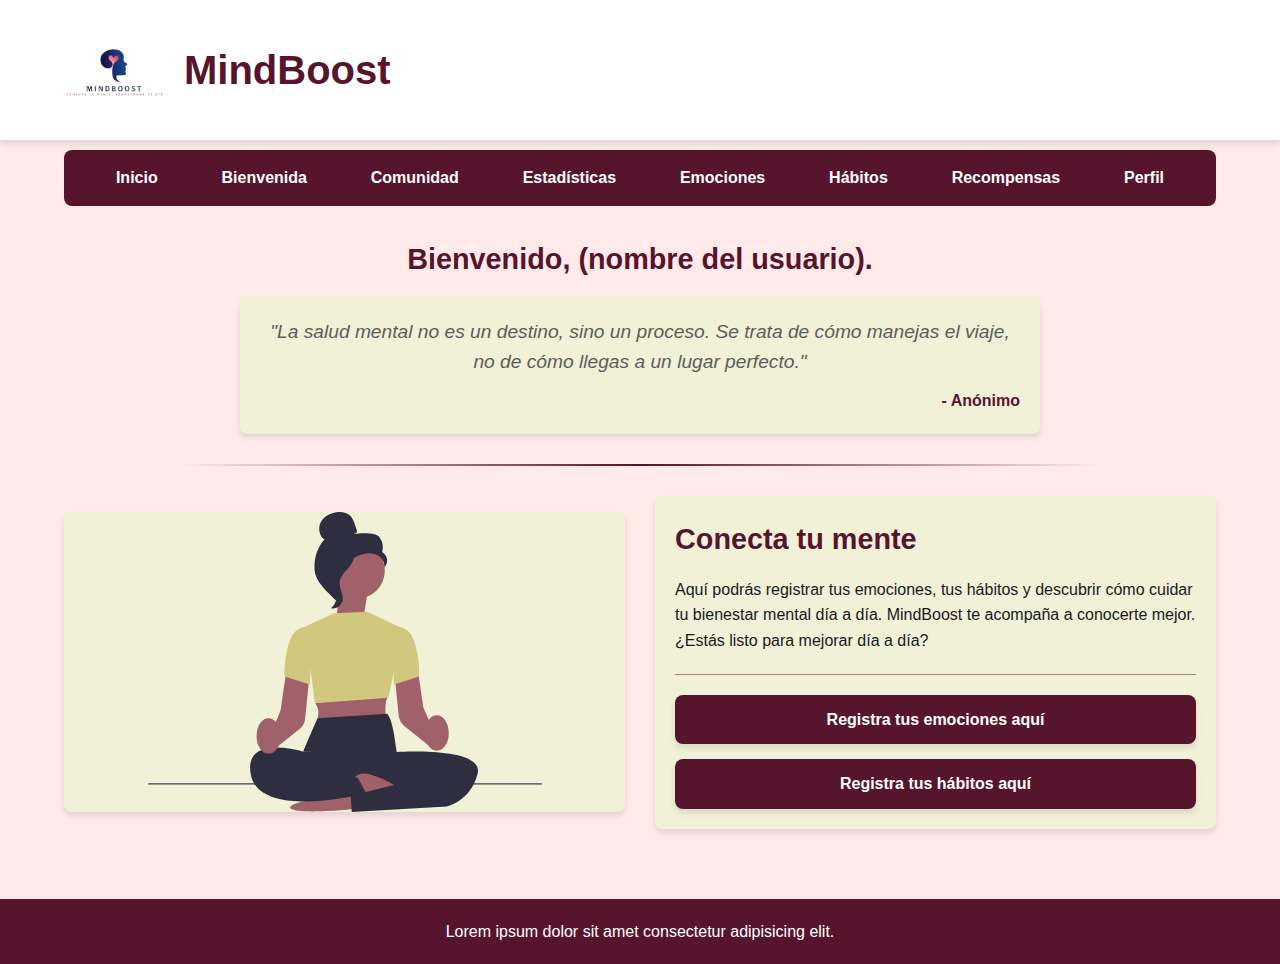
<file: index.html>
<!DOCTYPE html>
<html lang="es">
  <head>
    <meta charset="UTF-8">
    <meta name="viewport" content="width=device-width, initial-scale=1.0">
    <title>MindBoost - Tu bienestar mental</title>
    <link rel="stylesheet" href="./assets/css/index.css">
  </head>
  <body>
    <header>
      <div class="logo_container">
        <img src="./assets/images/logo.png" alt="MindBoost - Logo de la aplicación para bienestar mental">
      </div>
      <h1>MindBoost</h1>
    </header>

    <nav class="navigation">
      <ul class="menu_bar">
        <li><a class="nav-link" href="./index.html">Inicio</a></li>
        <li><a class="nav-link" href="./bienvenida.html">Bienvenida</a></li>
        <li><a class="nav-link" href="./comunidad.html">Comunidad</a></li>
        <li><a class="nav-link" href="./estadistica.html">Estadísticas</a></li>
        <li><a class="nav-link" href="./formulario_emociones.html">Emociones</a></li>
        <li><a class="nav-link" href="./panel_habitos.html">Hábitos</a></li>
        <li><a class="nav-link" href="./recompensas.html">Recompensas</a></li>
        <li><a class="nav-link" href="./inicio_sesion.html">Perfil</a></li>
      </ul>
    </nav>

    <main class="main-content">
      <section class="welcome-section" id="inicio">
        <h2 class="subtitulo">Bienvenido, (nombre del usuario).</h2>
        <div class="quote-container">
          <p class="frase">"La salud mental no es un destino, sino un proceso. Se trata de cómo manejas el viaje, no de cómo llegas a un lugar perfecto."</p>
          <p class="quote-author">- Anónimo</p>
        </div>
      </section>
      
      <hr class="divider">
      
      <article class="feature-article">
        <div class="image_container"></div>
        <div class="texto">
          <h2 class="subtitulo">Conecta tu mente</h2>
          <p>Aquí podrás registrar tus emociones, tus hábitos y descubrir cómo cuidar tu bienestar mental día a día. MindBoost te acompaña a conocerte mejor.</p>
          <p>¿Estás listo para mejorar día a día?</p>
          
          <hr class="divider-small">
          
          <div class="action-buttons">
            <a href="#emociones" class="boton-info">Registra tus emociones aquí</a>
            <a href="#habitos" class="boton-info">Registra tus hábitos aquí</a>
          </div>
        </div>
      </article>
    </main>

    <footer>
      <p>Lorem ipsum dolor sit amet consectetur adipisicing elit.</p>
    </footer>
  </body>
</html>
</file>
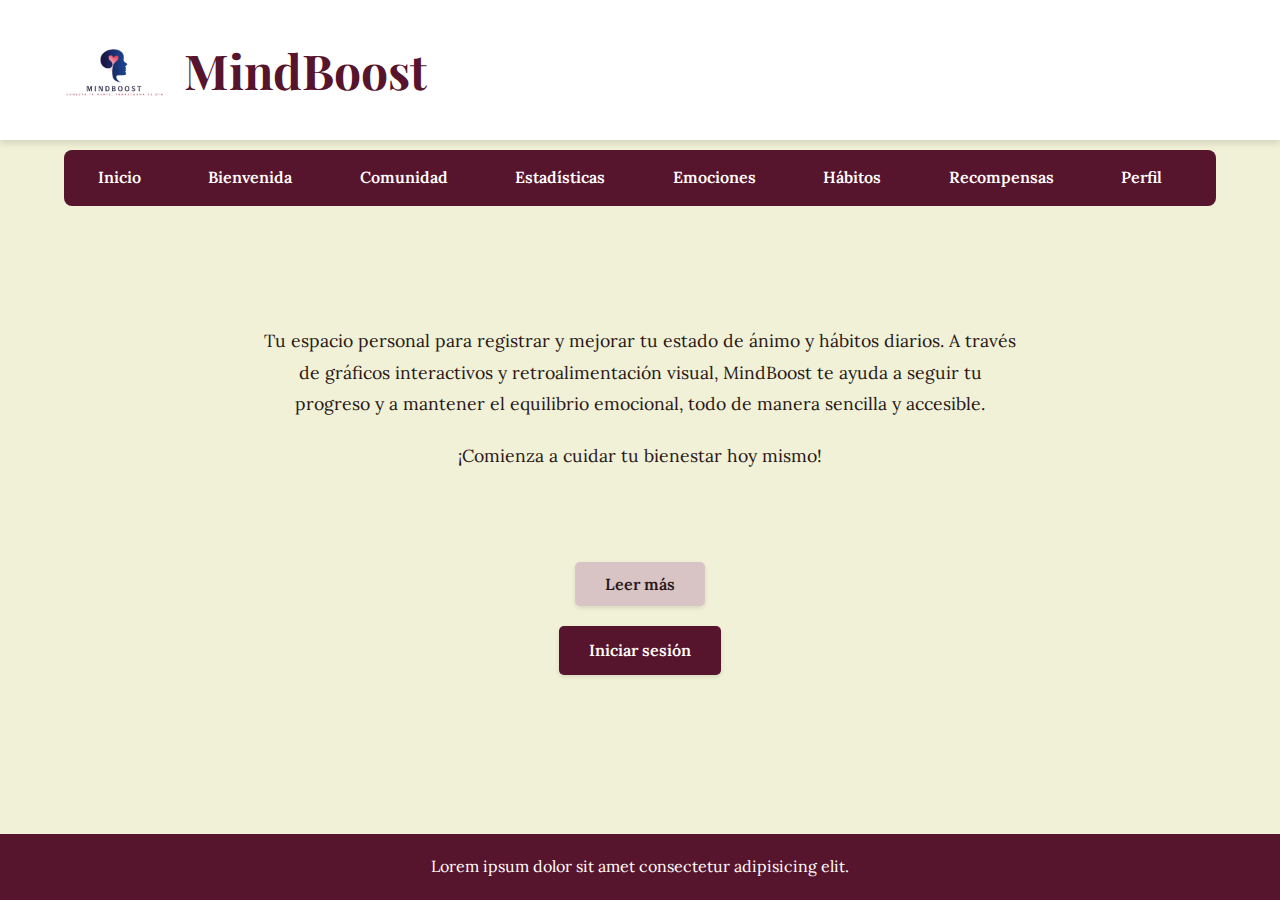
<file: bienvenida.html>
<!DOCTYPE html>
<html lang="es">
  <head>
    <meta charset="UTF-8">
    <meta name="viewport" content="width=device-width, initial-scale=1.0">
    
    <link href="https://fonts.googleapis.com/css2?family=Playfair+Display:wght@400;700&display=swap" rel="stylesheet">
    <link href="https://fonts.googleapis.com/css2?family=Lora:wght@400;600&display=swap" rel="stylesheet">
    
    <link rel="stylesheet" href="assets/css/bienvenida.css">
    <title>MindBoost | Bienvenido</title>
  </head>
  <body>
    <header>
      <div class="logo_container">
        <img src="assets/images/logo.png" alt="MindBoost - Logo de la aplicación para bienestar mental">
      </div>
      <h1>MindBoost</h1>
    </header>

    <nav class="navigation">
      <ul class="menu_bar">
        <li><a class="nav-link" href="./index.html">Inicio</a></li>
        <li><a class="nav-link" href="./bienvenida.html">Bienvenida</a></li>
        <li><a class="nav-link" href="./comunidad.html">Comunidad</a></li>
        <li><a class="nav-link" href="./estadistica.html">Estadísticas</a></li>
        <li><a class="nav-link" href="./formulario_emociones.html">Emociones</a></li>
        <li><a class="nav-link" href="./panel_habitos.html">Hábitos</a></li>
        <li><a class="nav-link" href="./recompensas.html">Recompensas</a></li>
        <li><a class="nav-link" href="./inicio_sesion.html">Perfil</a></li>
      </ul>
    </nav>

    <main>
      <article>
        <p>Tu espacio personal para registrar y mejorar tu estado de ánimo y hábitos diarios. A través de gráficos interactivos y retroalimentación visual, MindBoost te ayuda a seguir tu progreso y a mantener el equilibrio emocional, todo de manera sencilla y accesible.</p>
        <p>¡Comienza a cuidar tu bienestar hoy mismo!</p>
      </article>

      <section class="contacto"> 
        <button class="boton-info">Leer más</button>
        <div class="info">
          <p>MindBoost es una herramienta diseñada para ayudarte a monitorear tu bienestar mental mediante el seguimiento de emociones y hábitos. Obtén insights valiosos sobre tus patrones y recibe recomendaciones personalizadas.</p>
        </div>
        <a href="#" class="boton-principal">Iniciar sesión</a>
      </section>
    </main>

    <footer>
      <p>Lorem ipsum dolor sit amet consectetur adipisicing elit.</p>
    </footer>
  </body>
</html>
</file>
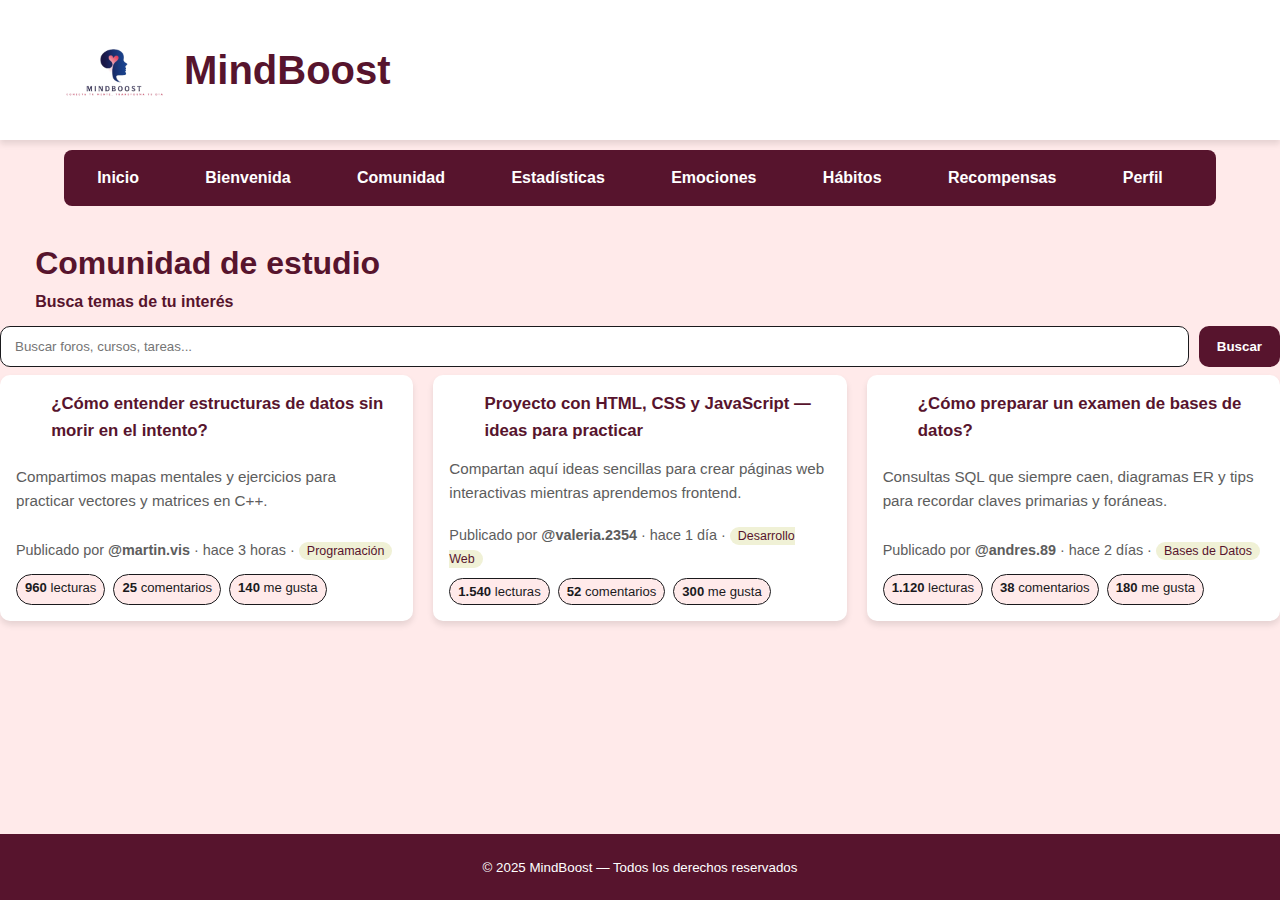
<file: comunidad.html>
<!DOCTYPE html>
<html lang="es">
<head>
  <meta charset="UTF-8">
  <meta name="viewport" content="width=device-width, initial-scale=1.0">
  <title>Comunidad de estudio</title>
  <link rel="stylesheet" href="./assets/css/comunidad.css">
</head>
<body>
  <header>
    <div class="logo_container">
      <img src="./assets/images/logo.png" alt="MindBoost - Logo de la aplicación para bienestar mental">
    </div>
    <h1>MindBoost</h1>
  </header>

    <nav class="navigation">
      <ul class="menu_bar">
        <li><a class="nav-link" href="./index.html">Inicio</a></li>
        <li><a class="nav-link" href="./bienvenida.html">Bienvenida</a></li>
        <li><a class="nav-link" href="./comunidad.html">Comunidad</a></li>
        <li><a class="nav-link" href="./estadistica.html">Estadísticas</a></li>
        <li><a class="nav-link" href="./formulario_emociones.html">Emociones</a></li>
        <li><a class="nav-link" href="./panel_habitos.html">Hábitos</a></li>
        <li><a class="nav-link" href="./recompensas.html">Recompensas</a></li>
        <li><a class="nav-link" href="./inicio_sesion.html">Perfil</a></li>
      </ul>
    </nav>

  <main>
    <div class="titulo">
      <h1>Comunidad de estudio</h1>
      <p>Busca temas de tu interés</p>
    </div>

    <div class="buscador">
      <div class="buscador-form">
        <input type="text" placeholder="Buscar foros, cursos, tareas...">
        <button type="button">Buscar</button>
      </div>
    </div>

    <div class="lista">
      <div class="tarjeta">
        <h3 class="titulo">¿Cómo entender estructuras de datos sin morir en el intento?</h3>
        <p class="descripcion">Compartimos mapas mentales y ejercicios para practicar vectores y matrices en C++.</p>
        <div class="meta">
          <p class="autor">
            Publicado por <strong>@martin.vis</strong> · hace 3 horas · 
            <span class="chip">Programación</span>
          </p>
          <div class="stats">
            <span class="funcionalidad"><b>960</b> lecturas</span>
            <span class="funcionalidad"><b>25</b> comentarios</span>
            <span class="funcionalidad"><b>140</b> me gusta</span>
          </div>
        </div>
      </div>

      <div class="tarjeta">
        <h3 class="titulo">Proyecto con HTML, CSS y JavaScript — ideas para practicar</h3>
        <p class="descripcion">Compartan aquí ideas sencillas para crear páginas web interactivas mientras aprendemos frontend.</p>
        <div class="meta">
          <p class="autor">
            Publicado por <strong>@valeria.2354</strong> · hace 1 día · 
            <span class="chip">Desarrollo Web</span>
          </p>
          <div class="stats">
            <span class="funcionalidad"><b>1.540</b> lecturas</span>
            <span class="funcionalidad"><b>52</b> comentarios</span>
            <span class="funcionalidad"><b>300</b> me gusta</span>
          </div>
        </div>
      </div>

      <div class="tarjeta">
        <h3 class="titulo">¿Cómo preparar un examen de bases de datos?</h3>
        <p class="descripcion">Consultas SQL que siempre caen, diagramas ER y tips para recordar claves primarias y foráneas.</p>
        <div class="meta">
          <p class="autor">
            Publicado por <strong>@andres.89</strong> · hace 2 días · 
            <span class="chip">Bases de Datos</span>
          </p>
          <div class="stats">
            <span class="funcionalidad"><b>1.120</b> lecturas</span>
            <span class="funcionalidad"><b>38</b> comentarios</span>
            <span class="funcionalidad"><b>180</b> me gusta</span>
          </div>
        </div>
      </div>
    </div>
  </main>

  <div class="footer">
    <small>© 2025 MindBoost — Todos los derechos reservados</small>
  </div>
</body>
</html>
</file>
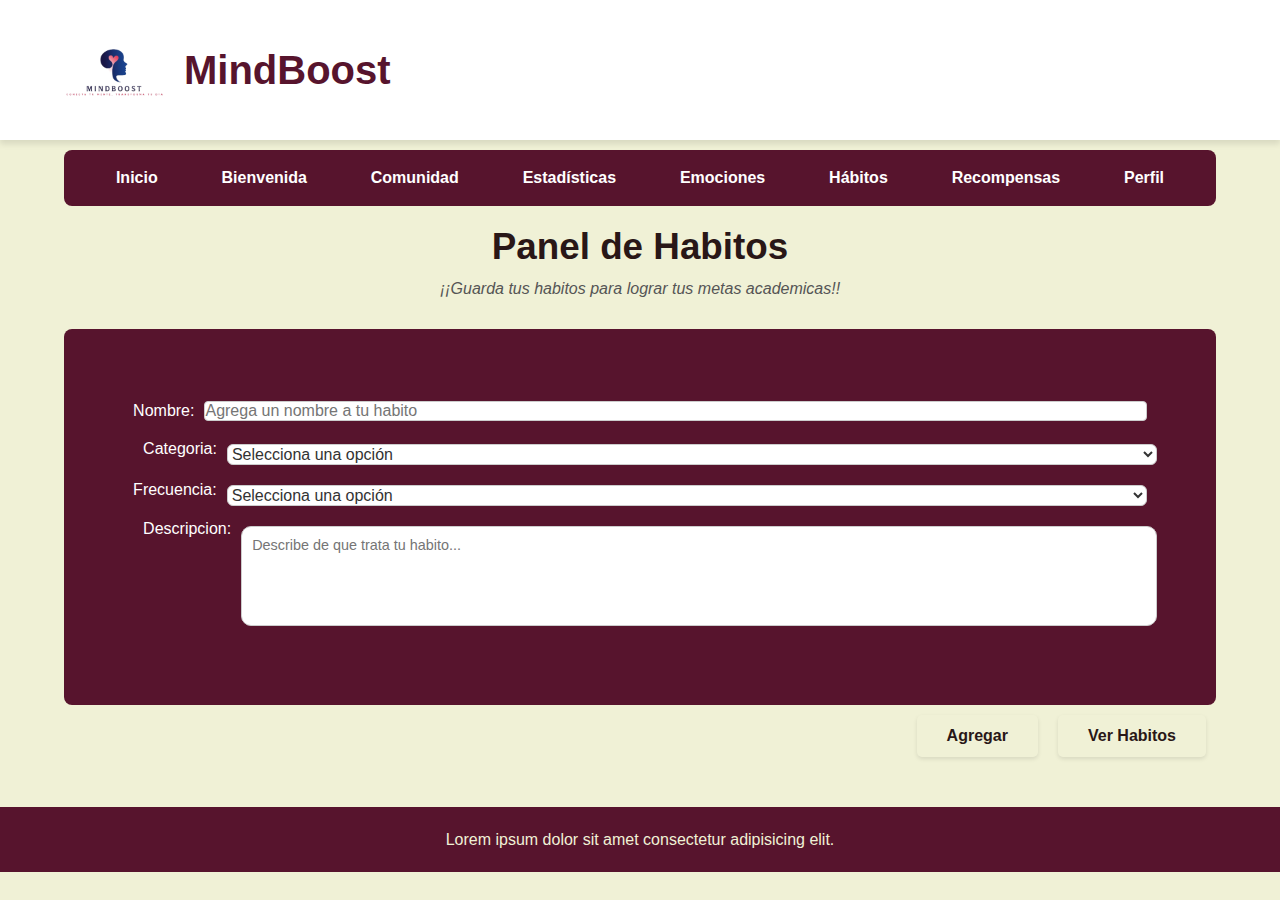
<file: panel_habitos.html>
<!DOCTYPE html>
<html lang="en">
<head>
    <meta charset="UTF-8">
    <meta name="viewport" content="width=device-width, initial-scale=1.0">
    
    <link rel="stylesheet" href="assets/css/panel_habitos.css">
    <title>MindBoost - Tu bienestar mental</title>
</head>
<body>

    <header>
        <div class="logo_container">
            <img src="./assets/images/logo.png" alt="MindBoost - Logo de la aplicación para bienestar mental">
        </div>
        <h1>MindBoost</h1>
    </header>

    <nav class="navigation">
      <ul class="menu_bar">
        <li><a class="nav-link" href="./index.html">Inicio</a></li>
        <li><a class="nav-link" href="./bienvenida.html">Bienvenida</a></li>
        <li><a class="nav-link" href="./comunidad.html">Comunidad</a></li>
        <li><a class="nav-link" href="./estadistica.html">Estadísticas</a></li>
        <li><a class="nav-link" href="./formulario_emociones.html">Emociones</a></li>
        <li><a class="nav-link" href="./panel_habitos.html">Hábitos</a></li>
        <li><a class="nav-link" href="./recompensas.html">Recompensas</a></li>
        <li><a class="nav-link" href="./inicio_sesion.html">Perfil</a></li>
      </ul>
    </nav>

    <main>
        <section class="header-content">
            <h2>Panel de Habitos</h2>
            <p class="frase">¡¡Guarda tus habitos para lograr tus metas academicas!!</p>
        </section>

        <section class="formulario">
            <div class="escribe-nombre"> 
                <label for="nombre">Nombre:</label>
                <input type="text" id="nombre" name="nombre" placeholder="Agrega un nombre a tu habito">
            </div>
            <div class="categoria"> 
                <label for="categoria">Categoria:</label>
                <select id="categoria" name="categoria" >
                    <option value="" disabled selected>Selecciona una opción</option>
                    <option value="excelente">😴 Excelente</option>
                    <option value="bueno">🙂 Bueno</option>
                    <option value="regular">😐 Regular</option>
                    <option value="malo">😕 Malo</option>
                    <option value="muy_malo">😫 Muy malo</option>
                </select>
            </div>
            <div class="frecuencia"> 
                <label for="frecuencia">Frecuencia:</label>
                <select id="frecuencia" name="frecuencia">
                    <option value="" disabled selected>Selecciona una opción</option>
                    <option value="siempre"> Excelente</option>
                    <option value="casi siempre"> Bueno</option>
                    <option value="regular"> Regular</option>
                    <option value="casi nunca"> Malo</option>
                    <option value="nunca"> Muy malo</option>
                </select>
            </div>
            
            <div class="descripcion"> 
                <label for="descripcion">Descripcion:</label>
                <textarea id="descripcion" name="descripcion" placeholder="Describe de que trata tu habito..."></textarea>
            </div>
        </section>
        <section class="botones">
            <button class="ver-habitos">Ver Habitos</button>
            <button class="agregar-habito">Agregar</button> 
        </section>
    </main>

    <footer>
        <p>Lorem ipsum dolor sit amet consectetur adipisicing elit.</p>
    </footer>
</body>
</html>
</file>
<file: assets/css/index.css>
:root {
    --primary_color: #FFEAEA;
    --secondary_color: #57142D;
    --accent_color: #D19FA0;
    --light_bg: #F0F1D6;
    --text_color: #1A1A1D;
    --light_text: #5D5D5D;
    --white: #FFFFFF;
    --shadow: 0 4px 6px rgba(0, 0, 0, 0.1);
    --border_radius: 8px;
}

* {
    margin: 0;
    padding: 0;
    box-sizing: border-box;
}

body {
    background-color: var(--primary_color);
    width: 100%;
    min-height: 100vh;
    font-family: 'Segoe UI', Tahoma, Geneva, Verdana, sans-serif;
    font-size: 16px;
    color: var(--text_color);
    display: flex;
    flex-direction: column;
    line-height: 1.6;
}

header {
    width: 100%;
    padding: 20px 5%;
    display: flex;
    align-items: center;
    justify-content: flex-start;
    gap: 20px;
    background-color: var(--white);
    box-shadow: var(--shadow);
}

header .logo_container {
    width: 100px;
    height: 100px;
    display: flex;
    align-items: center;
    justify-content: center;
}

header .logo_container img {
    width: 100%;
    height: auto;
    max-height: 100px;
    object-fit: contain;
}

header h1 {
    font-size: 2.5rem;
    color: var(--secondary_color);
    font-weight: 700;
}

.navigation {
    width: 100%;
    padding: 0 5%;
    margin-top: 10px;
}

.menu_bar {
    width: 100%;
    height: auto;
    padding: 15px 20px;
    display: flex;
    flex-direction: row;
    justify-content: space-around;
    align-items: center;
    background-color: var(--secondary_color);
    border-radius: var(--border_radius);
    flex-wrap: wrap;
}

.menu_bar li {
    display: inline-block;
}

.nav-link {
    color: var(--white);
    text-decoration: none;
    font-weight: 600;
    padding: 8px 12px;
    border-radius: 4px;
    transition: all 0.3s ease;
}

.nav-link:hover, .nav-link:focus {
    background-color: var(--accent_color);
    color: var(--white);
}

.main-content {
    width: 100%;
    padding: 30px 5%;
    flex: 1;
}

.welcome-section {
    text-align: center;
    margin-bottom: 30px;
}

.subtitulo {
    font-weight: 700;
    font-size: 1.8rem;
    margin-bottom: 15px;
    color: var(--secondary_color);
}

.quote-container {
    background-color: var(--light_bg);
    padding: 20px;
    border-radius: var(--border_radius);
    box-shadow: var(--shadow);
    max-width: 800px;
    margin: 0 auto;
}

.frase {
    font-style: italic;
    font-size: 1.2rem;
    margin-bottom: 10px;
    color: var(--light_text);
}

.quote-author {
    text-align: right;
    font-weight: 600;
    color: var(--secondary_color);
}

.divider {
    height: 2px;
    width: 80%;
    border: none;
    background: linear-gradient(to right, transparent, var(--secondary_color), transparent);
    margin: 30px auto;
}

.feature-article {
    display: grid;
    grid-template-columns: 1fr 1fr;
    gap: 30px;
    align-items: center;
    margin-top: 30px;
}

.feature-article .image_container {
    height: 300px;
    width: 100%;
    border-radius: var(--border_radius);
    background-color: var(--light_bg);
    background-image: url(../images/index-image.svg);
    background-size: contain;
    background-repeat: no-repeat;
    background-position: center;
    box-shadow: var(--shadow);
}

.feature-article .texto {
    padding: 20px;
    background-color: var(--light_bg);
    border-radius: var(--border_radius);
    box-shadow: var(--shadow);
}

.divider-small {
    height: 1px;
    width: 100%;
    border: none;
    background-color: var(--secondary_color);
    margin: 20px 0;
    opacity: 0.5;
}

.action-buttons {
    display: flex;
    flex-direction: column;
    gap: 15px;
}

.boton-info {
    display: flex;
    justify-content: center;
    align-items: center;
    background-color: var(--secondary_color);
    color: var(--white);
    font-size: 16px;
    font-weight: 600;
    padding: 12px 25px;
    border: none;
    border-radius: var(--border_radius);
    cursor: pointer;
    text-decoration: none;
    transition: all 0.3s ease;
    box-shadow: var(--shadow);
}

.boton-info:hover, .boton-info:focus {
    background-color: var(--accent_color);
    transform: translateY(-2px);
    box-shadow: 0 6px 8px rgba(0, 0, 0, 0.15);
}

footer {
    width: 100%;
    padding: 20px;
    text-align: center;
    background-color: var(--secondary_color);
    color: var(--white);
    margin-top: 40px;
}
</file>
<file: assets/css/bienvenida.css>
:root {
  --primary_color: #F0F1D6;
  --secondary_color: #57142D;
  --accent_color: #D19FA0;
  --nav_bg: #d8c4c4;
  --text_color: #291717;
  --border_color: #c5f3bc;
  --white: #ffffff;
  --shadow: 0 4px 6px rgba(0,0,0,0.1);
  --border_radius: 8px;
}

* {
  margin: 0;
  padding: 0;
  box-sizing: border-box;
}

body {
  background-color: var(--primary_color);
  color: var(--text_color);
  font-family: 'Lora', serif;
  line-height: 1.6;
  min-height: 100vh;
  display: flex;
  flex-direction: column;
}

header {
  width: 100%;
  padding: 20px 5%;
  display: flex;
  align-items: center;
  justify-content: flex-start;
  gap: 20px;
  background-color: var(--white);
  box-shadow: var(--shadow);
}

header .logo_container {
  width: 100px;
  height: 100px;
  display: flex;
  align-items: center;
  justify-content: center;
}

header .logo_container img {
  width: 100%;
  height: auto;
  max-height: 100px;
  object-fit: contain;
}

header h1 {
  font-family: 'Playfair Display', serif;
  font-weight: 700;
  font-size: 3rem;
  color: var(--secondary_color);
}

.navigation {
  width: 100%;
  padding: 0 5%;
  margin-top: 10px;
}

.menu_bar {
  width: 100%;
  height: auto;
  padding: 15px 20px;
  display: flex;
  flex-direction: row;
  justify-content: space-around;
  align-items: center;
  background-color: var(--secondary_color);
  border-radius: var(--border_radius);
  flex-wrap: wrap;
  list-style: none;
  padding-left: 0;
  margin: 0;
}

.menu_bar li {
  display: inline-block;
}

.nav-link {
  color: var(--white);
  text-decoration: none;
  font-weight: 600;
  padding: 8px 12px;
  border-radius: 4px;
  transition: all 0.3s ease;
}

.nav-link:hover,
.nav-link:focus {
  background-color: var(--accent_color);
  color: var(--white);
}

.header-content {
  padding: 40px 0;
  text-align: center;
}

main {
  flex: 1;
  display: flex;
  flex-direction: column;
  justify-content: center;
  max-width: 800px;
  margin: 0 auto;
  padding: 0 20px;
}

article {
  text-align: center;
  margin-bottom: 40px;
}

article p {
  margin-bottom: 20px;
  font-size: 1.1rem;
  line-height: 1.8;
}

.contacto {
  display: flex;
  flex-direction: column;
  align-items: center;
  gap: 20px;
  margin-top: 30px;
}

.boton-info {
  background-color: var(--nav_bg);
  color: var(--text_color);
  font-family: 'Lora', serif;
  font-size: 16px;
  font-weight: 600;
  padding: 12px 30px;
  border: none;
  border-radius: 5px;
  cursor: pointer;
  transition: all 0.3s ease;
  box-shadow: 0 2px 4px rgba(0, 0, 0, 0.1);
}

.boton-info:hover {
  background-color: var(--accent_color);
  transform: translateY(-2px);
  box-shadow: 0 4px 8px rgba(0, 0, 0, 0.15);
}

.info {
  display: none;
  background-color: var(--white);
  padding: 20px;
  border-radius: 8px;
  margin: 15px 0;
  box-shadow: 0 2px 10px rgba(0, 0, 0, 0.1);
  text-align: center;
  max-width: 600px;
}

.boton-principal {
  display: inline-block;
  background-color: var(--secondary_color);
  color: var(--white);
  font-family: 'Lora', serif;
  font-size: 16px;
  font-weight: 600;
  padding: 12px 30px;
  border-radius: 5px;
  text-decoration: none;
  cursor: pointer;
  transition: all 0.3s ease;
  box-shadow: 0 2px 4px rgba(0, 0, 0, 0.1);
}

.boton-principal:hover {
  background-color: var(--accent_color);
  transform: translateY(-2px);
  box-shadow: 0 4px 8px rgba(0, 0, 0, 0.15);
  color: var(--text_color);
}

footer {
  width: 100%;
  padding: 20px;
  text-align: center;
  background-color: var(--secondary_color);
  color: var(--white);
  margin-top: 40px;
}
</file>
<file: assets/css/comunidad.css>
:root {
  --color1: #FFEAEA;
  --color2: #57142D;
  --color3: #D19FA0;
  --color4: #F0F1D6;
  --color5: #1A1A1D;
  --color6: #5D5D5D;
  --color7: #FFFFFF;
  --color8: #B8B99F;
}

* {
  margin: 0;
  padding: 0;
  box-sizing: border-box;
}

html, body {
  height: 100%;
}

body {
  background-color: var(--color1);
  width: 100%;
  min-height: 100vh;
  font-family: 'Segoe UI', Tahoma, Geneva, Verdana, sans-serif;
  font-size: 16px;
  color: var(--color5);
  display: flex;
  flex-direction: column;
  line-height: 1.6;
}

header {
  width: 100%;
  padding: 20px 5%;
  display: flex;
  align-items: center;
  justify-content: flex-start;
  gap: 20px;
  background-color: var(--color7);
  box-shadow: 0 4px 6px rgba(0, 0, 0, 0.1);
}

header .logo_container {
  width: 100px;
  height: 100px;
  display: flex;
  align-items: center;
  justify-content: center;
}

header .logo_container img {
  width: 100%;
  height: auto;
  max-height: 100px;
  object-fit: contain;
}

header h1 {
  font-size: 2.5rem;
  color: var(--color2);
  font-weight: 700;
}

.navigation {
  width: 100%;
  padding: 0 5%;
  margin-top: 10px;
}

.menu_bar {
  display: flex;
  justify-content: space-around;
  align-items: center;
  background-color: var(--color2);
  border-radius: 8px;
  padding: 15px 20px;
  list-style: none;
  padding-left: 0;
  margin: 0;
  flex-wrap: wrap;
}

.menu_bar li {
  display: inline-block;
}

.nav-link {
  color: var(--color7);
  text-decoration: none;
  font-weight: 600;
  padding: 8px 12px;
  border-radius: 4px;
  transition: all 0.3s ease;
}

.nav-link:hover,
.nav-link:focus {
  background-color: var(--color3);
  color: var(--color7);
}

main {
  flex: 1; 
}

.titulo {
  text-align: left;
  margin-left: 2.2rem;
  margin-bottom: 2rem;
}

.titulo h1 {
  margin-top: 2rem;
  font-size: 2rem;
  color: var(--color2);
  font-weight: 800;
}

.titulo p {
  color: var(--color2);
  font-size: 1rem;
}

.buscador {
  display: grid;
  gap: 12px;
  padding: 8px 0;
}

.buscador-form {
  display: grid;
  grid-template-columns: 1fr auto;
  gap: 10px;
}

.buscador-form input {
  padding: 12px 14px;
  background: var(--color7);
  border: 1px solid var(--color5);
  border-radius: 10px;
  color: var(--color5);
  outline: none;
}

.buscador-form button {
  padding: 12px 18px;
  border: none;
  border-radius: 10px;
  background: var(--color2);
  color: var(--color7);
  font-weight: 700;
  cursor: pointer;
  transition: 0.25s;
}

.buscador-form button:hover {
  background: var(--color3);
}

.lista {
  display: grid;
  grid-template-columns: repeat(auto-fit, minmax(260px, 1fr));
  gap: 20px;
  justify-content: center;
}

.tarjeta {
  background-color: var(--color7);
  border-radius: 10px;
  box-shadow: 0 4px 6px rgba(0, 0, 0, 0.1);
  padding: 16px;
  display: grid;
  gap: 8px;
}

.titulo {
  color: var(--color2);
  font-size: 1.05rem;
  font-weight: 800;
  margin-bottom: 4px;
}

.descripcion {
  color: var(--color6);
  font-size: 0.95rem;
  margin-bottom: 10px;
}

.meta {
  display: grid;
  gap: 8px;
}

.autor {
  color: var(--color6);
  font-size: 0.9rem;
}

.chip {
  background: var(--color4);
  color: var(--color2);
  padding: 2px 8px;
  border-radius: 999px;
  font-size: 0.78rem;
}

.stats {
  display: flex;
  gap: 8px;
  flex-wrap: wrap;
}

.funcionalidad {
  background: var(--color1);
  border: 1px solid var(--color5);
  color: var(--color5);
  padding: 2px 8px;
  border-radius: 999px;
  font-size: 0.82rem;
}

.footer {
  width: 100%;
  padding: 20px;
  text-align: center;
  background-color: var(--color2);
  color: var(--color7);
  margin-top: 40px;
}
</file>
<file: assets/css/panel_habitos.css>
:root {
    --primary_color: #F0F1D6;
    --secondary_color: #57142D;
    --accent_color: #D19FA0;
    --light_bg: #F0F1D6;
    --text_color: #291717;
    --light_text: #5D5D5D;
    --white: #FFFFFF;
    --shadow: 0 4px 6px rgba(0, 0, 0, 0.1);
    --border_color: #c5f3bc;
    --border_radius: 8px;
    --padding: 15px;
    --font-family: 'Segoe UI', Tahoma, Geneva, Verdana, sans-serif;
}

* {
    margin: 0;
    padding: 0;
    box-sizing: border-box;
}

body {
    background-color: var(--primary_color);
    font-family: var(--font-family);
    color: var(--text_color);
    font-size: 16px;
    line-height: 1.6;
    min-height: 100vh;
    display: flex;
    flex-direction: column;
    width: 100%;
}

header {
    width: 100%;
    padding: 20px 5%;
    display: flex;
    align-items: center;
    justify-content: flex-start;
    gap: 20px;
    background-color: var(--white);
    box-shadow: var(--shadow);
}

header .logo_container {
    width: 100px;
    height: 100px;
    display: flex;
    align-items: center;
    justify-content: center;
}
header .logo_container img {
    width: 100%;
    height: auto;
    max-height: 100px;
    object-fit: contain;
}

header h1 {
    font-size: 2.5rem;
    color: var(--secondary_color);
    font-weight: 700;
}


.navigation {
    width: 100%;
    padding: 0 5%;
    margin-top: 10px;
}

.menu_bar {
    width: 100%;
    height: auto;
    padding: 15px 20px;
    display: flex;
    flex-direction: row;
    justify-content: space-around;
    align-items: center;
    background-color: var(--secondary_color);
    border-radius: 8px;
    flex-wrap: wrap;
}

.menu_bar li {
    display: inline-block;
}

.nav-link {
    color: white;
    text-decoration: none;
    font-weight: 600;
    padding: 8px 12px;
    border-radius: 4px;
    transition: all 0.3s ease;
}

.nav-link:hover, .nav-link:focus {
    background-color: var(--accent_color);
    color: white;
}




header h1 {
    font-family: 'Segoe UI', Tahoma, Geneva, Verdana, sans-serif;
    font-weight: 700;
    font-size: 2.5rem;
    text-align: center;
    color: var(--secondary_color);
}

.header-content {
    text-align: center;
    margin: 12px;
}

.header-content h2 {
    font-size: 2.3em;
}

.frase {
    font-style: italic;
    color: #555;
}

main {
    display: flex;
    max-width: 90%;
    text-align: center;
    flex-direction: column;
    justify-content: center;
    flex-wrap: wrap;
    display: flex;
    margin: 0 5%;


}



.formulario {
    width: 100%;
    padding: 6%;
    border-radius: var(--border_radius);
    margin-top: 15px;
    font-family: 'Segoe UI', Tahoma, Geneva, Verdana, sans-serif;
    background-color: var(--secondary_color);

    
}

.escribe-nombre {
    display: flex;
    align-items: center; 
    gap: 10px; 
    color: var(--white);
    width: 100%;
    font-size: 1rem;
   
    

}
.escribe-nombre input {
    border: 1px solid #ccc;
    border-radius: 4px;
    width: 100%;
    font-size: 1rem;
}

.categoria {
    margin: 10px;
    display: flex;
    align-items: center; 
    gap: 10px; 
    color: var(--white);
    width: 100%;
    font-size: 1rem;
}
.categoria select {
    margin-top: 10px;
    width: 100%;
    border-radius: 6px;
    border: 1px solid #ccc;
    background-color: var(--white);
    font-size: 16px;
    color: #333;
    cursor: pointer;
    transition: all 0.2s ease;
}

.categoria select:hover {
    border-color: #007bff;
    background-color: #f0f8ff;
}

.categoria select:focus {
    outline: none;
    border-color: #007bff;
    box-shadow: 0 0 5px rgba(0, 123, 255, 0.4);
    background-color: #fff;
}

.frecuencia {
    margin-top: 10px;
    display: flex;
    align-items: center; 
    gap: 10px; 
    color: var(--white);
    width: 100%;
    font-size: 1rem;
}
.frecuencia select {
    margin-top: 10px;
    width: 100%;
    border-radius: 6px;
    border: 1px solid #ccc;
    background-color: var(--white);
    font-size: 16px;
    color: #333;
    cursor: pointer;
    transition: all 0.2s ease;
}

.frecuencia select:hover {
    border-color: #007bff;
    background-color: #f0f8ff;
}

.frecuencia select:focus {
    outline: none;
    border-color: #007bff;
    box-shadow: 0 0 5px rgba(0, 123, 255, 0.4);
    background-color: #fff;
}


.descripcion {
    margin: 10px;
    display: flex;
    align-items: flex-start;
    gap: 10px; 
    color: var(--white);
    width: 100%;
    font-size: 1rem;
}



.descripcion textarea {
    font-family: 'Segoe UI', Tahoma, Geneva, Verdana, sans-serif;
    margin-top: 10px;
    padding: 10px 10px;
    border-radius: 8px;
    color: black;
    width: 100%;
    height: 100px;
    border-radius: 10px;
    border: 1px solid #ccc;
    font-size: 0.9em;
    resize: none;
    background-color: var(--white);
}
.ver-habitos {
    margin: 10px;
    background-color: var(--nav_bg);
    color: var(--text_color);
    font-family: var(--font-family);
    font-size: 16px;
    font-weight: 600;
    padding: 12px 30px;
    border: none;
    border-radius: 5px;
    cursor: pointer;
    transition: all 0.3s ease;
    box-shadow: 0 2px 4px rgba(0, 0, 0, 0.1);
    float: right;
}


.agregar-habito {
    margin: 10px;
    background-color: var(--nav_bg);
    color: var(--text_color);
    font-family: var(--font-family);
    font-size: 16px;
    font-weight: 600;
    padding: 12px 30px;
    border: none;
    border-radius: 5px;
    cursor: pointer;
    transition: all 0.3s ease;
    box-shadow: 0 2px 4px rgba(0, 0, 0, 0.1);
    float: right;

}

.ver-habito:hover, .bagregar-habito:hover {
    background-color: var(--accent_color);
    transform: translateY(-2px);
    box-shadow: 0 4px 8px rgba(0, 0, 0, 0.15);
}

footer {
    width: 100%;
    padding: 20px;
    text-align: center;
    background-color: var(--secondary_color);
    color: var(--light_bg);
    margin-top: 40px;
}
</file>
